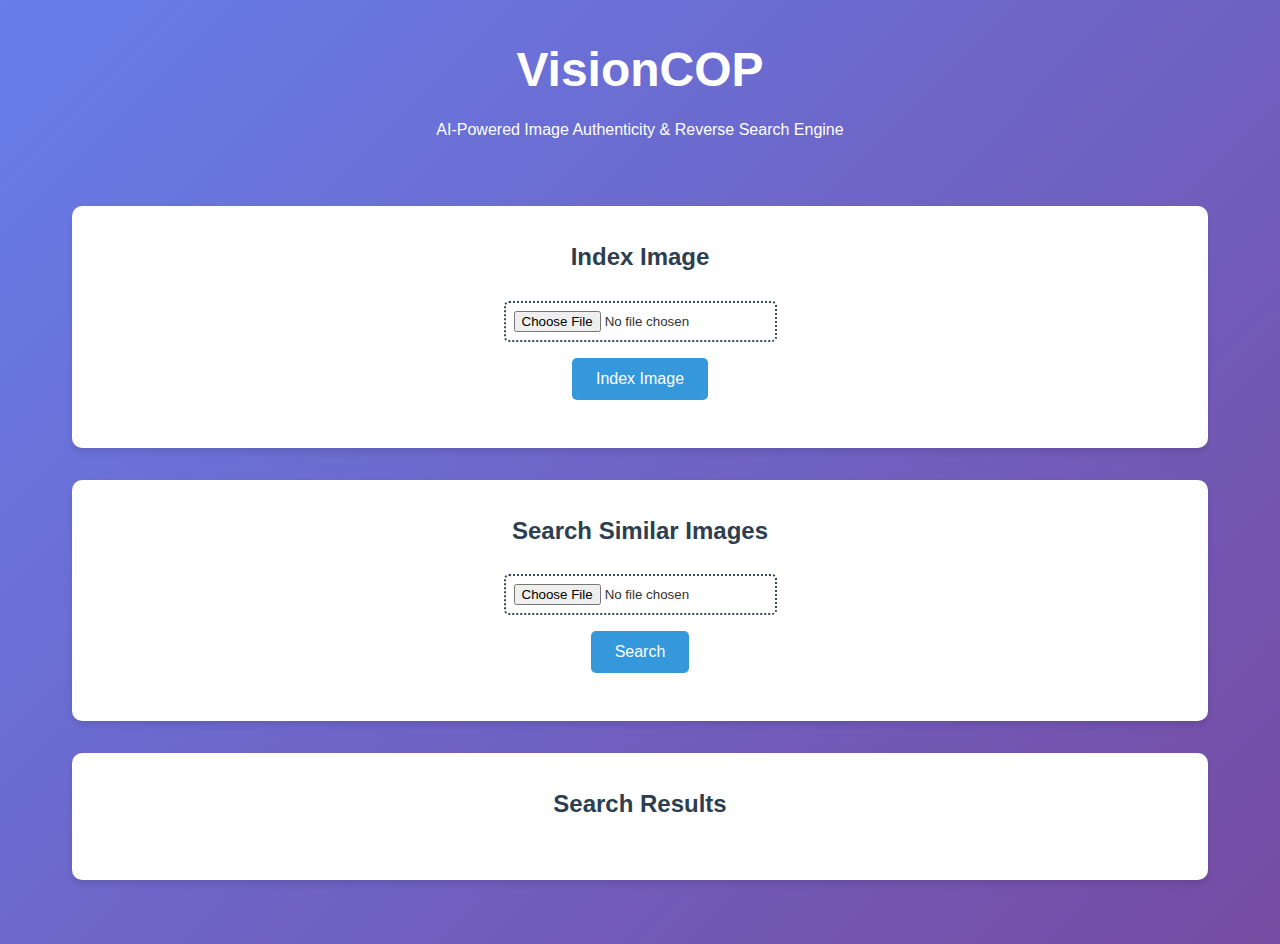
<file: visioncop/frontend/index.html>
<!DOCTYPE html>
<html lang="en">
<head>
    <meta charset="UTF-8">
    <meta name="viewport" content="width=device-width, initial-scale=1.0">
    <title>VisionCOP - AI Image Authenticity Engine</title>
    <link rel="stylesheet" href="style.css">
</head>
<body>
    <header>
        <h1>VisionCOP</h1>
        <p>AI-Powered Image Authenticity & Reverse Search Engine</p>
    </header>

    <main>
        <section class="upload-section">
            <h2>Index Image</h2>
            <form id="indexForm" enctype="multipart/form-data">
                <input type="file" id="indexFile" accept="image/*" required>
                <button type="submit">Index Image</button>
            </form>
            <div id="indexResult"></div>
        </section>

        <section class="search-section">
            <h2>Search Similar Images</h2>
            <form id="searchForm" enctype="multipart/form-data">
                <input type="file" id="searchFile" accept="image/*" required>
                <button type="submit">Search</button>
            </form>
            <div id="searchResults"></div>
        </section>

        <section class="results-section">
            <h2>Search Results</h2>
            <div id="resultsGallery"></div>
        </section>
    </main>

    <script src="script.js"></script>
</body>
</html>
</file>
<file: visioncop/frontend/style.css>
* {
    margin: 0;
    padding: 0;
    box-sizing: border-box;
}

body {
    font-family: 'Segoe UI', Tahoma, Geneva, Verdana, sans-serif;
    line-height: 1.6;
    color: #333;
    background: linear-gradient(135deg, #667eea 0%, #764ba2 100%);
    min-height: 100vh;
}

header {
    text-align: center;
    padding: 2rem;
    color: white;
}

header h1 {
    margin-bottom: 0.5rem;
    font-size: 3rem;
}

main {
    max-width: 1200px;
    margin: 0 auto;
    padding: 2rem;
}

section {
    background: white;
    margin-bottom: 2rem;
    padding: 2rem;
    border-radius: 10px;
    box-shadow: 0 4px 6px rgba(0,0,0,0.1);
}

h2 {
    color: #2c3e50;
    margin-bottom: 1.5rem;
    text-align: center;
}

form {
    display: flex;
    flex-direction: column;
    align-items: center;
    gap: 1rem;
}

input[type="file"] {
    padding: 0.5rem;
    border: 2px dotted #34495e;
    border-radius: 5px;
    cursor: pointer;
}

button {
    background: #3498db;
    color: white;
    border: none;
    padding: 0.75rem 1.5rem;
    border-radius: 5px;
    cursor: pointer;
    font-size: 1rem;
    transition: background 0.3s ease;
}

button:hover {
    background: #2980b9;
}

#resultsGallery {
    display: grid;
    grid-template-columns: repeat(auto-fill, minmax(200px, 1fr));
    gap: 1rem;
    margin-top: 1rem;
}

.result-item {
    border: 2px solid #ecf0f1;
    border-radius: 5px;
    padding: 1rem;
    text-align: center;
}

.result-item img {
    max-width: 100%;
    height: auto;
    border-radius: 5px;
}

#searchResults, #indexResult {
    margin-top: 1rem;
    text-align: center;
}

.alert {
    padding: 1rem;
    border-radius: 5px;
    margin: 1rem 0;
}

.alert-success {
    background-color: #d4edda;
    color: #155724;
    border: 1px solid #c3e6cb;
}

.alert-error {
    background-color: #f8d7da;
    color: #721c24;
    border: 1px solid #f5c6cb;
}
</file>
